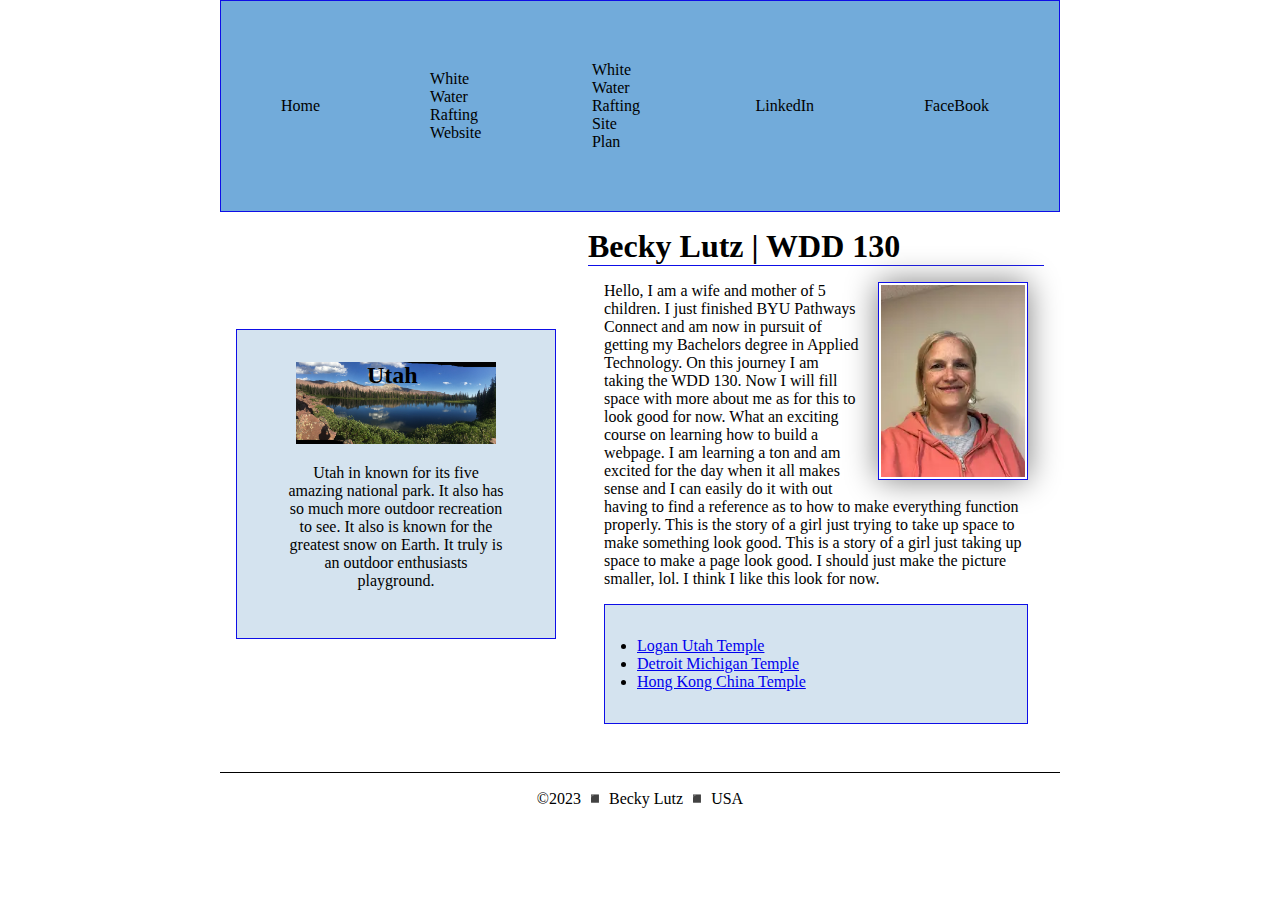
<file: index.html>
<!DOCTYPE html>
<html lang="en-US">
  <head>
    <meta charset="utf-8">
    <meta name="viewport" content="width=device-width, initial-scale=1.0">
    <title>Becky Lutz | WDD 130</title>
    <meta name="description" content="Becky Lutz, WWD 130: Web Fundamentals, this page is the Home page to all my assignments from this course.">
    <meta name="author" content="Becky Lutz">
    <link rel="stylesheet" href="styles/styles.css">
  </head>
  <body>
    <header>
        <nav>
            <a href="#">Home</a>
            <a href="wwr/index.html">White Water Rafting Website</a>
            <a href="wwr/site-plan-rafting.html">White Water Rafting Site Plan</a>
            <a href="https://www.linkedin.com/in/becky-lutz">LinkedIn</a>
            <a href="https://www.facebook.com/becky.lutz.54">FaceBook</a>
        </nav>
    </header>
    <div class="grid">
      <main>
          <h1>Becky Lutz | WDD 130</h1>
          <img src="images/profile.webp" alt="Hello, my name is Becky Lutz" width="200">
          <p>Hello, I am a wife and mother of 5 children.  I just finished BYU Pathways Connect and am now in pursuit of getting my Bachelors degree in Applied Technology.  On this journey I am taking the WDD 130. Now I will fill space with more about me as for this to look good for now.  What an exciting course on learning how to build a webpage.  I am learning a ton and am excited for the day when it all makes sense and I can easily do it with out having to find a reference as to how to make everything function properly.  This is the story of a girl just trying to take up space to make something look good.  This is a story of a girl just taking up space to make a page look good.  I should just make the picture smaller, lol. I think I like this look for now.</p>
          <ul class="box">
            <li><a href="https://www.churchofjesuschrist.org/temples/details/logan-utah-temple?lang=eng" target="_blank">Logan Utah Temple</a></li>
            <li><a href="https://www.churchofjesuschrist.org/temples/details/detroit-michigan-temple?lang=eng" target="_blank">Detroit Michigan Temple</a></li>
            <li><a href="https://www.churchofjesuschrist.org/temples/details/hong-kong-china-temple?lang=eng" target="_blank">Hong Kong China Temple</a></li>
          </ul>
      </main>
      <aside class="box">
        <h2>Utah</h2>
        <img src="images/utah.jpg" alt="Beautiful still lake with green bushes and trees with Utah mountains in the background.">
        <p>Utah in known for its five amazing national park. It also has so much more outdoor recreation to see.  It also is known for the greatest snow on Earth.  It truly is an outdoor enthusiasts playground.</p>
      </aside>
    </div>
    <footer>
        <p>&copy;2023 ◾ Becky Lutz ◾ USA</p>
    </footer>
  </body>
  <!-- last modified May 2, 2023 -->
</html>
</file>
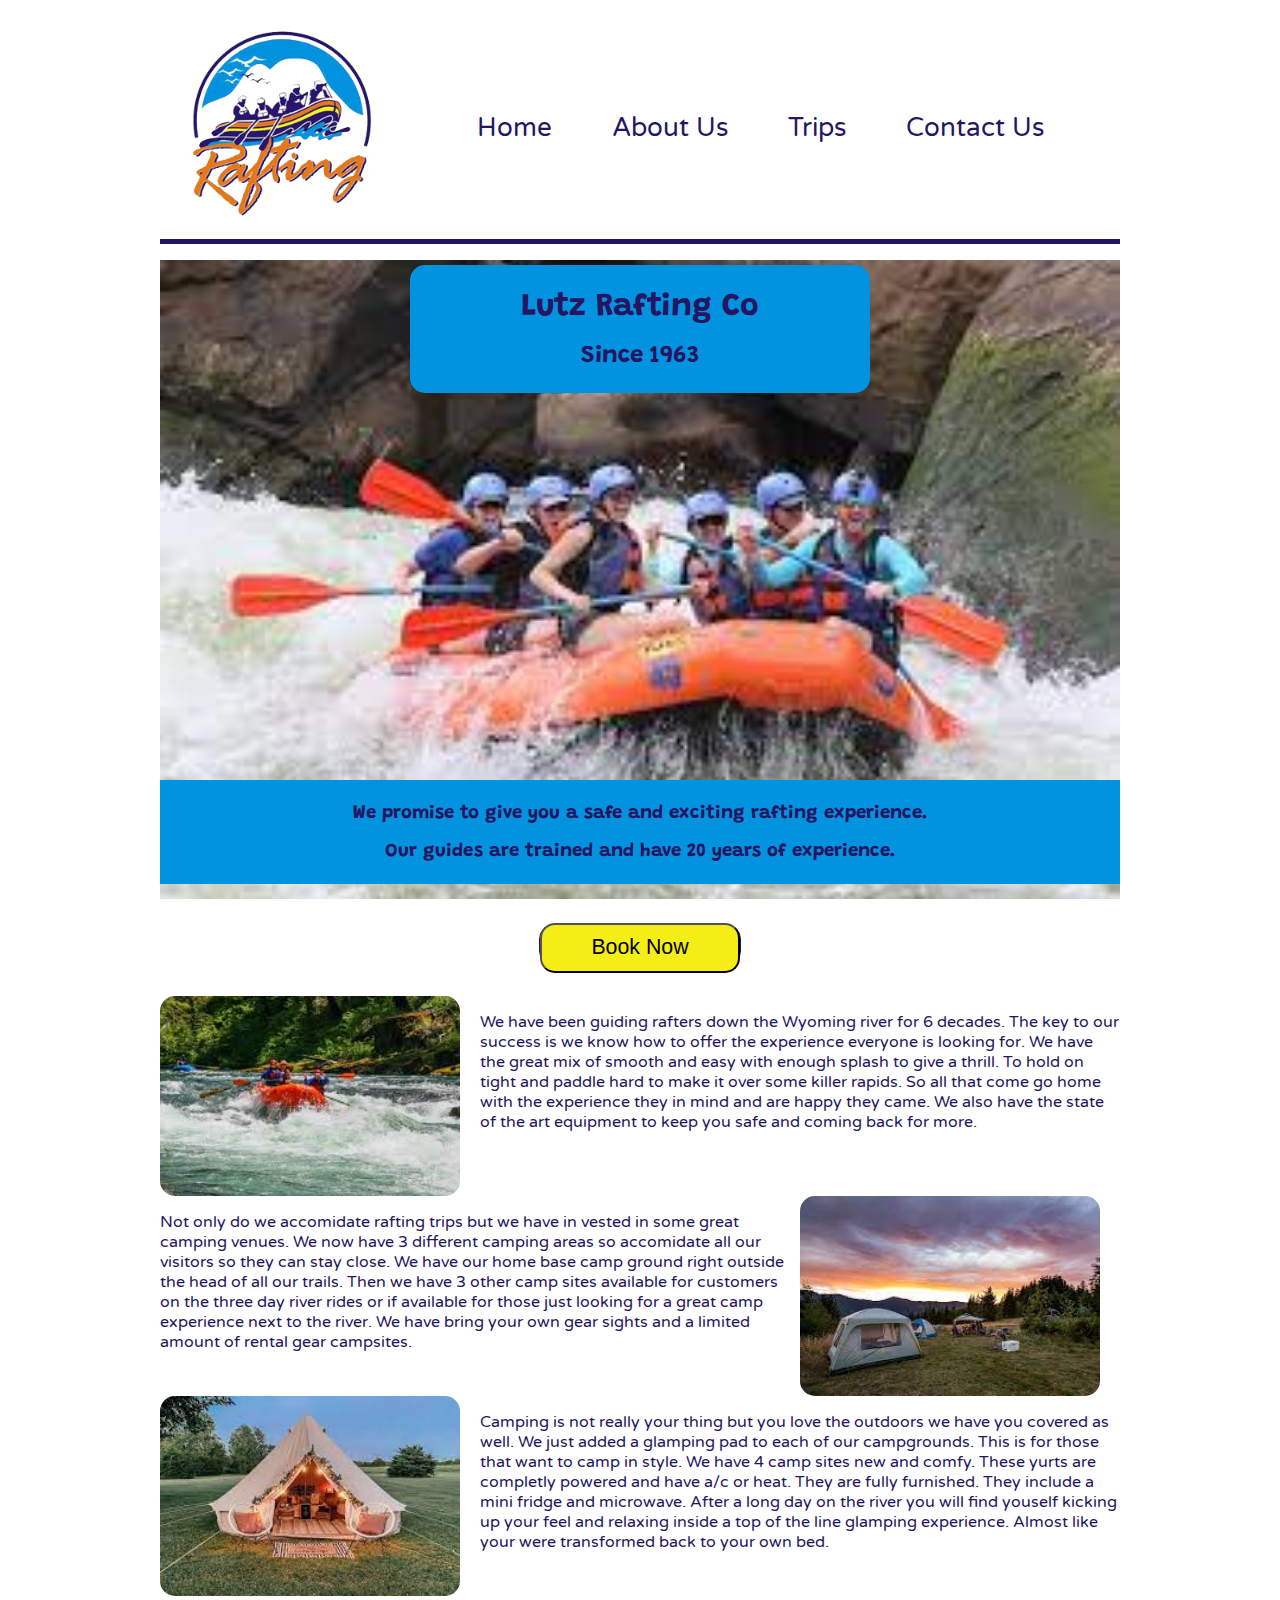
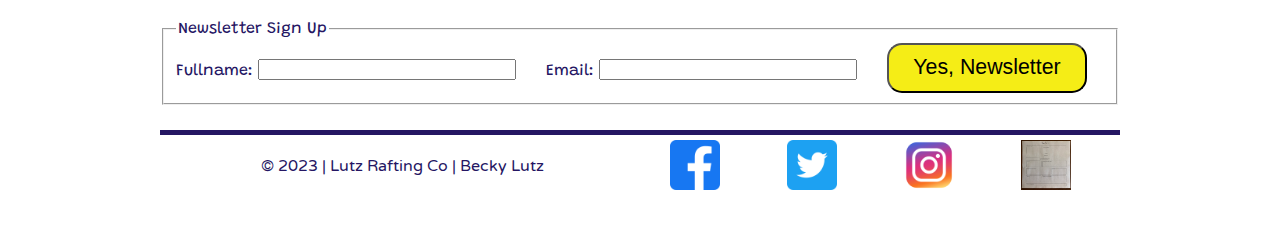
<file: wwr/index.html>
<!DOCTYPE html>
<html lang="en">
    <head>
        <meta charset="UTF-8">
        <meta http-equiv="X-UA-Compatible" content="IE=edge">
        <meta name="viewport" content="width=device-width, initial-scale=1.0">
        <meta name="author" content="Becky Lutz">
        <meta name="description" content="Becky Lutz, WWD 130: Web Fundamentals, this page is the Home/Index page for the River Rafting Assignment.">
        <title>Home</title>
        <link rel="stylesheet" href="styles/rafting.css">
    </head>
    <body>
        <header>
            <img src="images/raftinglogo.png" alt="Logo of the Lutz Rafting Co, picture of a white water raft going through 
            some rapids with several rafters." width="150">
            <nav>
                <a href="index.html">Home</a>
                <a href="about.html">About Us</a>
                <a href="trips.html">Trips</a>
                <a href="contact.html">Contact Us</a>
            </nav>
        </header>
        <main>
            <div class="main">
                <img src="images/index-download.jpeg" alt="Picture of a few orange white water rafts coming down the river with several people inside each.">
                <div class="overlay1">
                    <h1>Lutz Rafting Co</h1>
                    <h2>Since 1963</h2>
                </div>
                <div class="overlay2">
                    <h3>We promise to give you a safe and exciting rafting experience.</h3>
                    <h3>Our guides are trained and have 20 years of experience.</h3>
                </div>
            </div>
            <div class="button-container">
                <div class="button">
                    <input id="contact" type="button" value="Book Now" onclick="window.location.href='trips.html';">
                </div>
            </div>
            <div class="grid">
                <img id="rafting-img" src="images/index-images.jpeg" alt="Picture of people white water rafting down a river.">
                <p id="rafting">We have been guiding rafters down the Wyoming river for 6 decades.  The key to our success is we know how to offer the experience everyone is looking for.  We have the great mix
                    of smooth and easy with enough splash to give a thrill.  To hold on tight and paddle hard to make it over some killer rapids.  So all that come go home with the experience they
                    in mind and are happy they came.  We also have the state of the art equipment to keep you safe and coming back for more.
                </p>
                <img id="camping-img" src="images/index-camp-download.jpeg" alt="Picuture of a camp site with tents in an meadow, with the backdrop of mountains a glow from the setting sun.">
                <p id="camping">Not only do we accomidate rafting trips but we have in vested in some great camping venues.  We now have 3 different camping areas so accomidate all our visitors so they can stay close.
                    We have our home base camp ground right outside the head of all our trails.  Then we have 3 other camp sites available for customers on the three day river rides or if available for those
                    just looking for a great camp experience next to the river.  We have bring your own gear sights and a limited amount of rental gear campsites.
                </p>
                <img id="glamp-img" src="images/index-glap-download.jpeg" alt="Picuture of a glamorious camp site with a canvas tent, lights, and all the furnishings inside to glap for the day/week.  This is all set in lush green meadow.">
                <p id="glamp">Camping is not really your thing but you love the outdoors we have you covered as well.  We just added a glamping pad to each of our campgrounds.  This is for those that want to camp in style.  We have 4
                    camp sites new and comfy.  These yurts are completly powered and have a/c or heat.  They are fully furnished.  They include a mini fridge and microwave.  After a long day on the river you will find youself 
                    kicking up your feel and relaxing inside a top of the line glamping experience.  Almost like your were transformed back to your own bed.
                </p>
            </div>
            <div class="sticky-container">
                <form>
                    <fieldset class="newsletter">
                        <legend>Newsletter Sign Up</legend>
                        <label for="fullname">Fullname:</label>
                        <input type="text" id="fullname" name="fullname">
                        <label for="email">Email:</label>
                        <input type="text" id="email" name="useremail">
                        <button type="submit">Yes, Newsletter</button>
                    </fieldset>
                </form>
            </div> 
        </main>
        <footer>
            <p>&copy; 2023 | Lutz Rafting Co | Becky Lutz</p>
            <div class="sociallinks">
                <a href="https://facebook.com" target="blank">
                    <img src="images/Colored_Facebook3_svg-128.webp" alt="Facebook">
                </a>
                <a href="http://twitter.com" target="blank">
                    <img src="images/1_Twitter3_colored_svg-128.webp" alt="Twitter">
                </a>
                <a href="https://instagram.com" target="blank">
                    <img src="images/instagram_icon-instagram_buttoninstegram-128.webp" alt="Instagram">
                </a>
            <a href="images/index-wireframe.jpeg"><img src="images/index-wireframe.jpeg" alt="wireframe"></a>
            </div>
        </footer>
    </body>
</html>
</file>
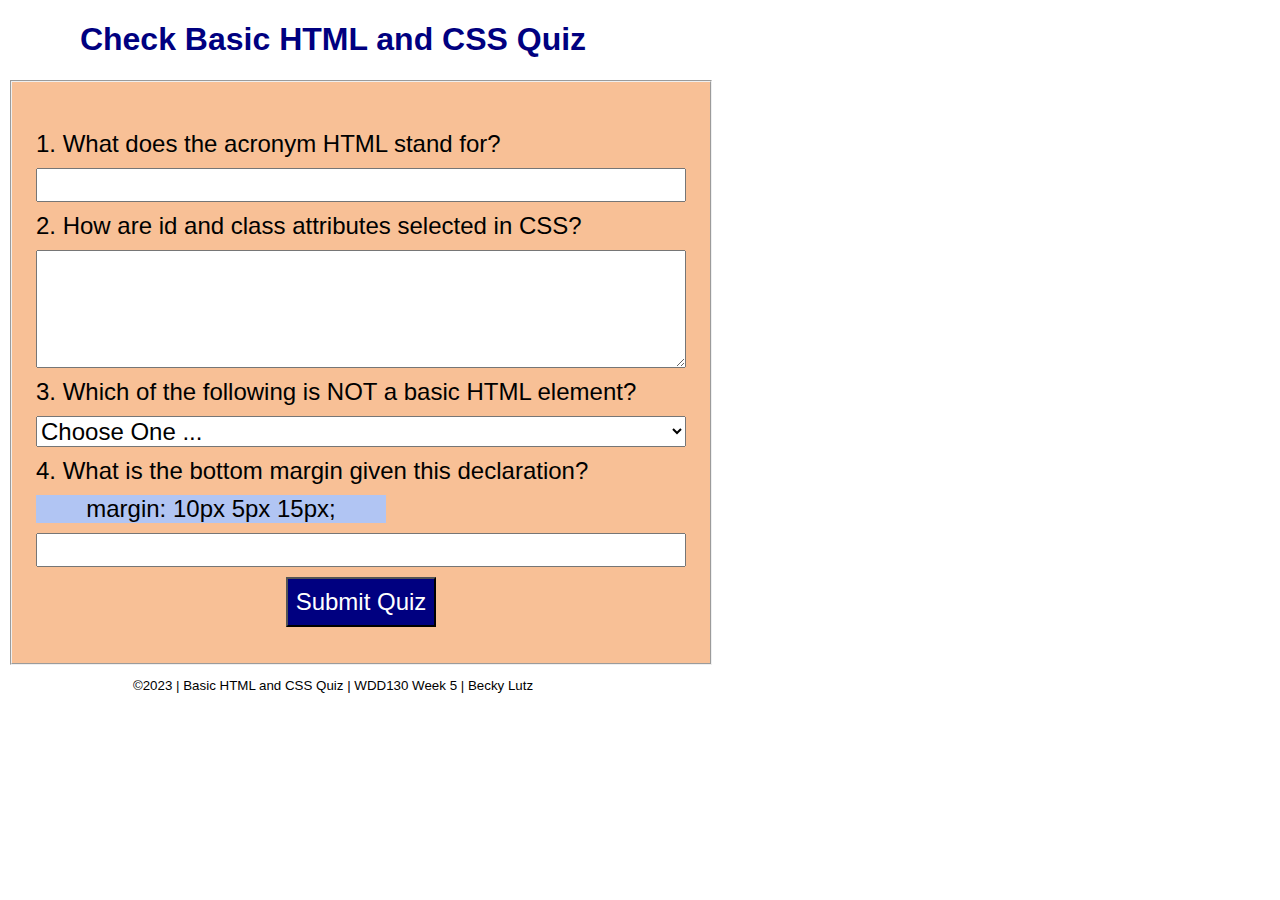
<file: quiz.html>
<!DOCTYPE html>
<html lang="en">
    <head>
        <meta charset="UTF-8">
        <meta http-equiv="X-UA-Compatible" content="IE=edge">
        <meta name="viewport" content="width=device-width, initial-scale=1.0">
        <title>HTML and CSS Quiz</title>
        <meta name="description" content="HTML and CSS Quiz, Becky Lutz WWD130 - Week 5">
        <meta name="author" content="Becky Lutz">
        <link rel="stylesheet" href="styles/quiz.css">
    </head>
    <body>
        <header>
            <h1>Check Basic HTML and CSS Quiz</h1>
        </header>
        <main>
            <form>
                <fieldset>
                    <label for="q1">1. What does the acronym HTML stand for?</label>
                    <input type="text" id="q1" name="q1">
                    <label for="q2">2. How are id and class attributes selected in CSS?</label>
                    <textarea rows="4" id="q2" name="q2"></textarea>
                    <label for="q3">3. Which of the following is NOT a basic HTML element?</label>
                        <select id="q3" name="q3">
                            <option value="" selected disabled>Choose One ...</option>
                            <option value="body">body</option>
                            <option value="reference">reference</option>
                            <option value="head">head</option>
                            <option value="doctype">!DOCTYPE html</option>
                        </select>
                    <label for="q4">4. What is the bottom margin given this declaration?</label>
                    <label for="q4" class="example">margin: 10px 5px 15px; </label>
                    <input type="number" id="q4" name="q4">
                    <button type="submit">Submit Quiz</button>
                </fieldset>
            </form>
        </main>
        <footer>
            <p>&copy;2023 | Basic HTML and CSS Quiz | WDD130 Week 5 | Becky Lutz</p>
        </footer>
    </body>
</html>
</file>
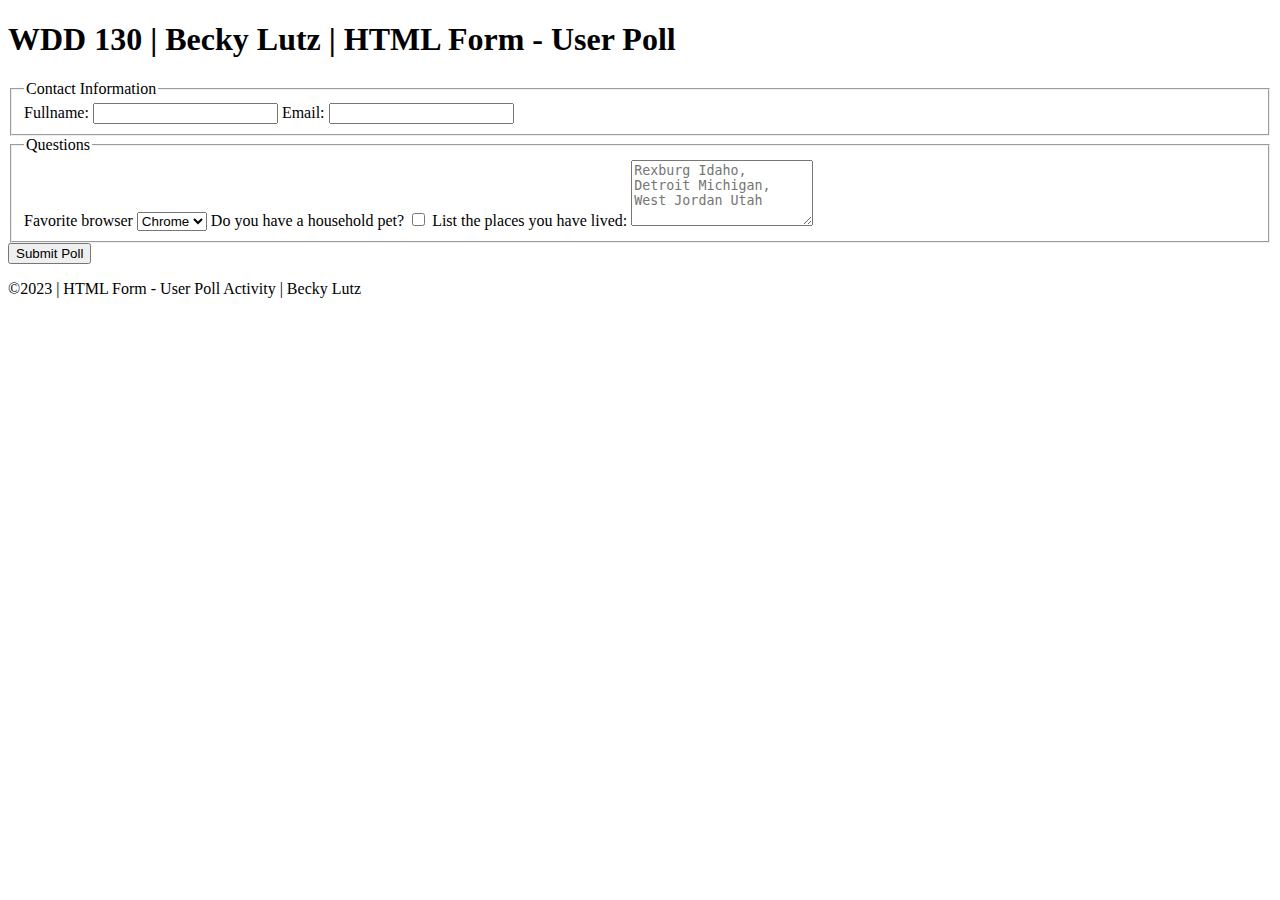
<file: week05/poll-form.html>
<!DOCTYPE html>
<html lang="en">
    <head>
        <meta charset="UTF-8">
        <meta http-equiv="X-UA-Compatible" content="IE=edge">
        <meta name="viewport" content="width=device-width, initial-scale=1.0">
        <title>HTML Form - User Poll</title>
    </head>
    <body>
        <header>
            <h1>WDD 130 | Becky Lutz | HTML Form - User Poll</h1>
        </header>
        <main>
            <form>
                <fieldset>
                    <legend>Contact Information</legend>
                    <label for="fullname">Fullname:</label>
                    <input type="text" id="fullname" name="fullname">
                    <label for="email">Email:</label>
                    <input type="text" id="email" name="useremail">
                </fieldset>
                <fieldset>
                    <legend>Questions</legend>
                    <label for="browser">Favorite browser</label>
                    <select id="browser" name="browser">
                        <option value="chrome">Chrome</option>
                        <option value="firefox">Firefox</option>
                        <option value="edge">Edge</option>
                        <option value="safari">Safari</option>
                    </select>
                    <label for="pet">Do you have a household pet?</label>
                    <input type="checkbox" id="pet" name="pet">
                    <label for="feedback">List the places you have lived:</label>
                    <textarea id="feedback" name="feedback" rows="4" placeholder="Rexburg Idaho, Detroit Michigan, West Jordan Utah"></textarea>
                </fieldset>
                <button type="submit">Submit Poll</button>
            </form>
        </main>
        <footer>
            <p>&copy;2023 | HTML Form - User Poll Activity | Becky Lutz</p>
        </footer>
    </body>
</html>
</file>
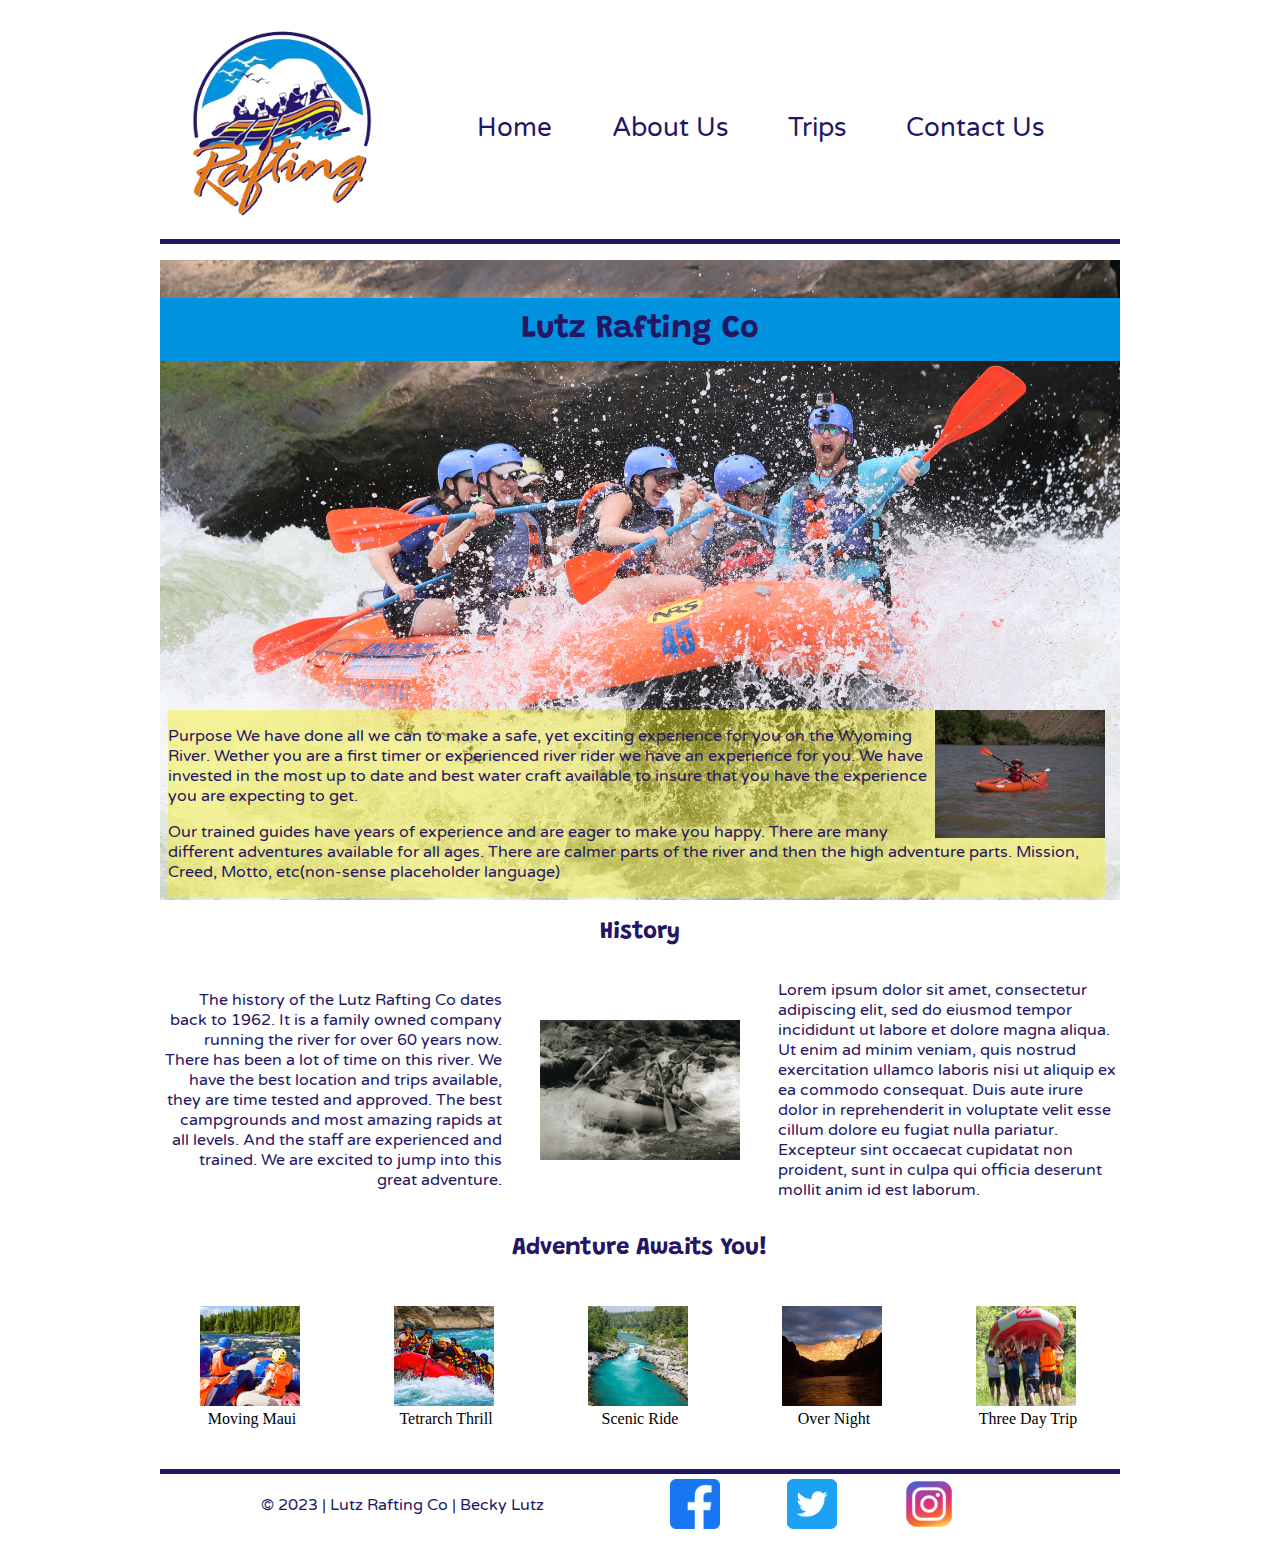
<file: wwr/about.html>
<!DOCTYPE html>
<html lang="en">
<head>
    <meta charset="UTF-8">
    <meta http-equiv="X-UA-Compatible" content="IE=edge">
    <meta name="viewport" content="width=device-width, initial-scale=1.0">
    <meta name="author" content="Becky Lutz">
    <meta name="description" content="Becky Lutz, WWD 130: Web Fundamentals, this page is the About Us page for the River Rafting Assignment.">
    <title>About Us</title>
    <link rel="stylesheet" href="styles/rafting.css">
</head>
<body>
    <header>
        <img src="images/raftinglogo.png" alt="Logo of the Lutz Rafting Co, picture of a white water raft going through 
        some rapids with several rafters." width="150">
        <nav>
            <a href="index.html">Home</a>
            <a href="about.html">About Us</a>
            <a href="trips.html">Trips</a>
            <a href="contact.html">Contact Us</a>
        </nav>
    </header>
    <main>
           <div class="hero">
                <img class="hero" src="images/jackalope-west-nBNROOkE0W8-unsplash.jpg" alt="Picture of a group of river rafters having a 
                good time rafting some white water rapids.">
                <h1>Lutz Rafting Co</h1>
                <article>
                    <img src="images/deso-kayak.jpg" alt="Picture of a happy young person kayaking in a calm river.">
                    <p>Purpose We have done all we can to make a safe, yet exciting experience for you on the Wyoming River.  
                        Wether you are a first timer or experienced river rider we have an experience for you.  We have invested 
                        in the most up to date and best water craft available to insure that you have the experience you are expecting
                        to get.</p> 
                    <p>Our trained guides have years of experience and are eager to make you happy.  There are many different
                        adventures available for all ages.  There are calmer parts of the river and then the high adventure parts.
                        Mission, Creed, Motto, etc(non-sense placeholder language)</p>
                </article>
           </div>
           <section class="history">
                <h2>History</h2>
                <p id="p-one">The history of the Lutz Rafting Co dates back to 1962.  It is a family owned company running the river for over 60 years now.  There has
                    been a lot of time  on this river. We have the best location and trips available, they are time tested and approved.  
                    The best campgrounds and most amazing rapids at all levels.  And the staff are experienced and trained.  We are excited to jump into this great adventure.
                </p>
                <img class="one" src="images/george-high-school-trip-mid-1960.jpg" alt="Picture from the mid 1960's of river rafters with old collar
                 life jackets and wooden paddles.">  
                <p id="p-two">Lorem ipsum dolor sit amet, consectetur adipiscing elit, sed do eiusmod tempor incididunt ut labore et dolore magna aliqua. Ut enim ad minim 
                    veniam, quis nostrud exercitation ullamco laboris nisi ut aliquip ex ea commodo consequat. Duis aute irure dolor in reprehenderit in voluptate velit 
                    esse cillum dolore eu fugiat nulla pariatur. Excepteur sint occaecat cupidatat non proident, sunt in culpa qui officia deserunt mollit anim id est laborum.
                </p>
            </section>
            <section class="adventure">
                <h2>Adventure Awaits You!</h2>
                <figure>
                    <img class="picture1" src="images/1rafting52_600.jpg" alt="Picture taken from someone in a raft, of the people at the front of the
                    raft, going down a river.">
                    <figcaption>Moving Maui</figcaption>
                </figure>
                <figure>
                    <img class="picture2" src="images/4rafting18_600.jpg" alt="Picture of a group of people white water rafting down a river.">
                    <figcaption>Tetrarch Thrill</figcaption>
                </figure>
                <figure>
                    <img class="picture3" src="images/5rafting58_600.jpg" alt="Picture of a raft coming down a river with a beautiful mountainous scene.">
                    <figcaption>Scenic Ride</figcaption>
                </figure>
                <figure>
                    <img class="picture4" src="images/3river-evening.jpg" alt="Picture of a group of people carring a raft down a trail to the campsite.">
                    <figcaption>Over Night</figcaption>
                </figure>
                <figure>
                    <img class="picture5" src="images/2rafting31_600.jpg" alt="Picture of a sunset glow on a mountain surrounding the river.">
                    <figcaption>Three Day Trip</figcaption>
                </figure>
           </section> 
    </main>
    <footer>
        <p>&copy; 2023 | Lutz Rafting Co | Becky Lutz</p>
        <div class="sociallinks">
            <a href="https://facebook.com" target="blank">
                <img src="images/Colored_Facebook3_svg-128.webp" alt="Facebook">
            </a>
            <a href="http://twitter.com" target="blank">
                <img src="images/1_Twitter3_colored_svg-128.webp" alt="Twitter">
            </a>
            <a href="https://instagram.com" target="blank">
                <img src="images/instagram_icon-instagram_buttoninstegram-128.webp" alt="Instagram">
            </a>
        </div>
    </footer>
</body>
</html>
</file>
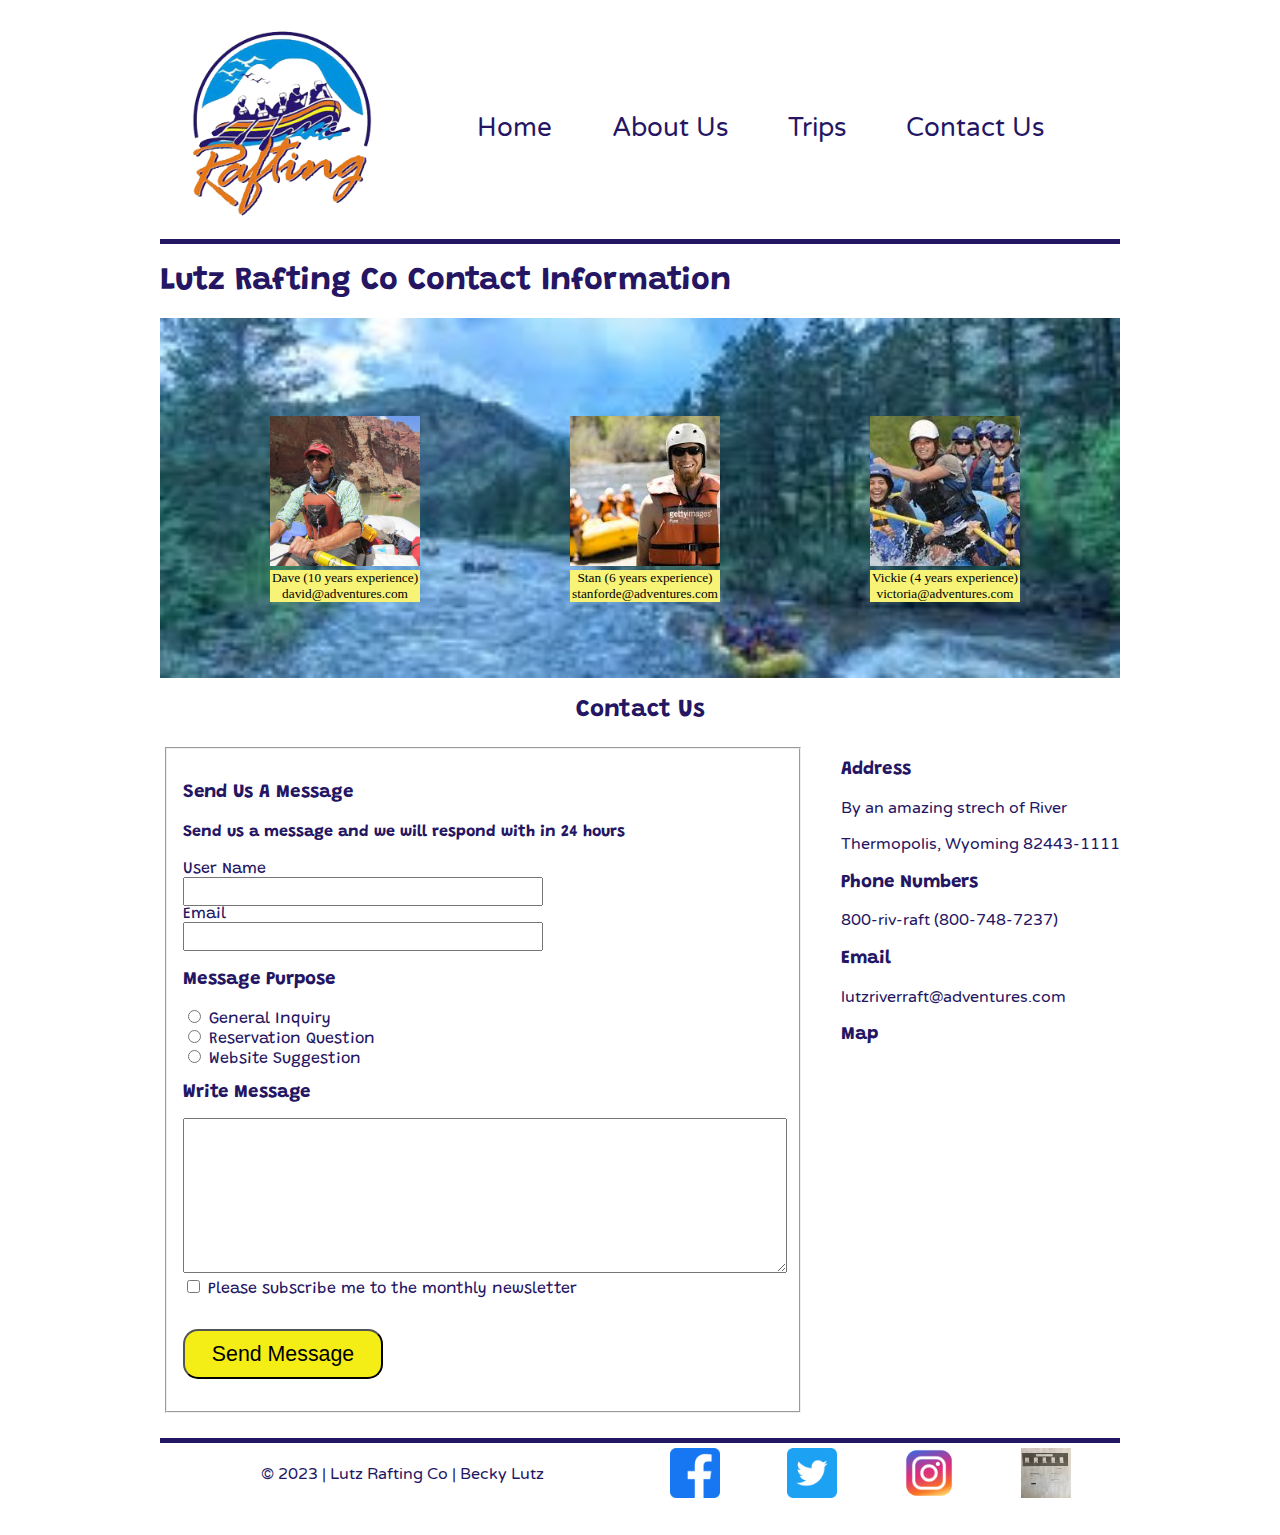
<file: wwr/contact.html>
<!DOCTYPE html>
<html lang="en">
<head>
    <meta charset="UTF-8">
    <meta http-equiv="X-UA-Compatible" content="IE=edge">
    <meta name="viewport" content="width=device-width, initial-scale=1.0">
    <meta name="author" content="Becky Lutz">
    <meta name="description" content="Contact page for Lutz River Rafting, Becky Lutz, WWD 130">
    <title>Contact Lutz Rafting</title>
    <link rel="stylesheet" href="styles/rafting.css">
</head>
<body>
    <header>
        <img src="images/raftinglogo.png" alt="Logo of the Lutz Rafting Co, picture of a white water raft going through 
        some rapids with several rafters." width="150">
        <nav>
            <a href="index.html">Home</a>
            <a href="about.html">About Us</a>
            <a href="trips.html">Trips</a>
            <a href="contact.html">Contact Us</a>

        </nav>
    </header>
    <main>
        <h1>Lutz Rafting Co Contact Information</h1>
        <div class="hero">
            <img class="hero" src="images/F-images.jpeg" alt="Picture of a river and pinetrees lining the river with
                    a mountain in the background.">
        </div>
        <div class="employee-profile">
            <figure>
                <img src="images/A-EN-AB649_SCNDst_M_20180412161926.jpg" alt="Picture of the happy river guide Dave.">
                <figcaption>Dave (10 years experience) david@adventures.com</figcaption>
            </figure>
            <figure>
                <img src="images/B-images.jpeg" alt="Picture of the awesome river guide Stanford.">
                <figcaption>Stan (6 years experience) stanforde@adventures.com</figcaption>
            </figure>
            <figure>
                <img src="images/D-images.jpeg" alt="Picture of the amazing river guide Victoria.">
                <figcaption>Vickie (4 years experience) victoria@adventures.com</figcaption>
            </figure>
        </div>
        <div class="info">
            <h2 class="information">Contact Us</h2>
            <aside class="box">
                <h3>Address</h3>
                <p>By an amazing strech of River</p>
                <p>Thermopolis, Wyoming 82443-1111</p>
                <h3>Phone Numbers</h3>
                <p>800-riv-raft (800-748-7237)</p>
                <h3>Email</h3>
                <p>lutzriverraft@adventures.com</p>
                <h3>Map</h3>
                <iframe src="https://www.google.com/maps/embed?pb=!1m18!1m12!1m3!1d23096.916908170722!2d-108.23446059033515!3d43.64578370522136!2m3!1f0!2f0!3f0!3m2!1i1024!2i768!4f13.1!3m3!1m2!1s0x534ca8ccd5256ad5%3A0x6163bb69160e03ae!2sThermopolis%2C%20WY%2082443!5e0!3m2!1sen!2sus!4v1684440654353!5m2!1sen!2sus" width="600" height="450" style="border:0;" allowfullscreen="" loading="lazy" referrerpolicy="no-referrer-when-downgrade"></iframe>
            </aside>
        </div>
        <div>
            <form>
                <fieldset class="form">
                    <h3 class="customer">Send Us A Message</h3>
                    <h4>Send us a message and we will respond with in 24 hours</h4>
                    <label for="user-name">User Name</label><br>
                    <input type="text" id="user-name" name="name"><br>
                    <label for="user-email">Email</label><br>
                    <input type="text" id="user-email" name="email">
                    <h3>Message Purpose</h3>
                    <input type="radio" id="purpose" name="radio" value="general">
                    <label for="purpose">General Inquiry</label><br>
                    <input type="radio" id="reservation" name="message-purpose" value="reservation">
                    <label for="reservation">Reservation Question</label><br>
                    <input type="radio" id="website" name="message-purpose" value="website">
                    <label for="website">Website Suggestion</label><br><br>
                    <label id="l-message" for="message">Write Message</label><br><br>
                    <textarea rows="7" id="message" name="message"></textarea>
                    <input type="checkbox" id="subscribe" name="subscribe" value="subscribe">
                    <label for="subscribe">Please subscribe me to the monthly newsletter</label><br><br><br>
                    <button type="submit">Send Message</button>
                </fieldset>
            </form>
        </div>
    </main>
    <footer>
        <p>&copy; 2023 | Lutz Rafting Co | Becky Lutz</p>
        <div class="sociallinks">
            <a href="https://facebook.com" target="blank">
                <img src="images/Colored_Facebook3_svg-128.webp" alt="Facebook">
            </a>
            <a href="http://twitter.com" target="blank">
                <img src="images/1_Twitter3_colored_svg-128.webp" alt="Twitter">
            </a>
            <a href="https://instagram.com" target="blank">
                <img src="images/instagram_icon-instagram_buttoninstegram-128.webp" alt="Instagram">
            </a>
            <a href="images/contact-us-wireframe.jpg"><img src="images/contact-us-wireframe.jpg" alt="wireframe"></a>
        </div>
    </footer>
</body>
</html>
</file>
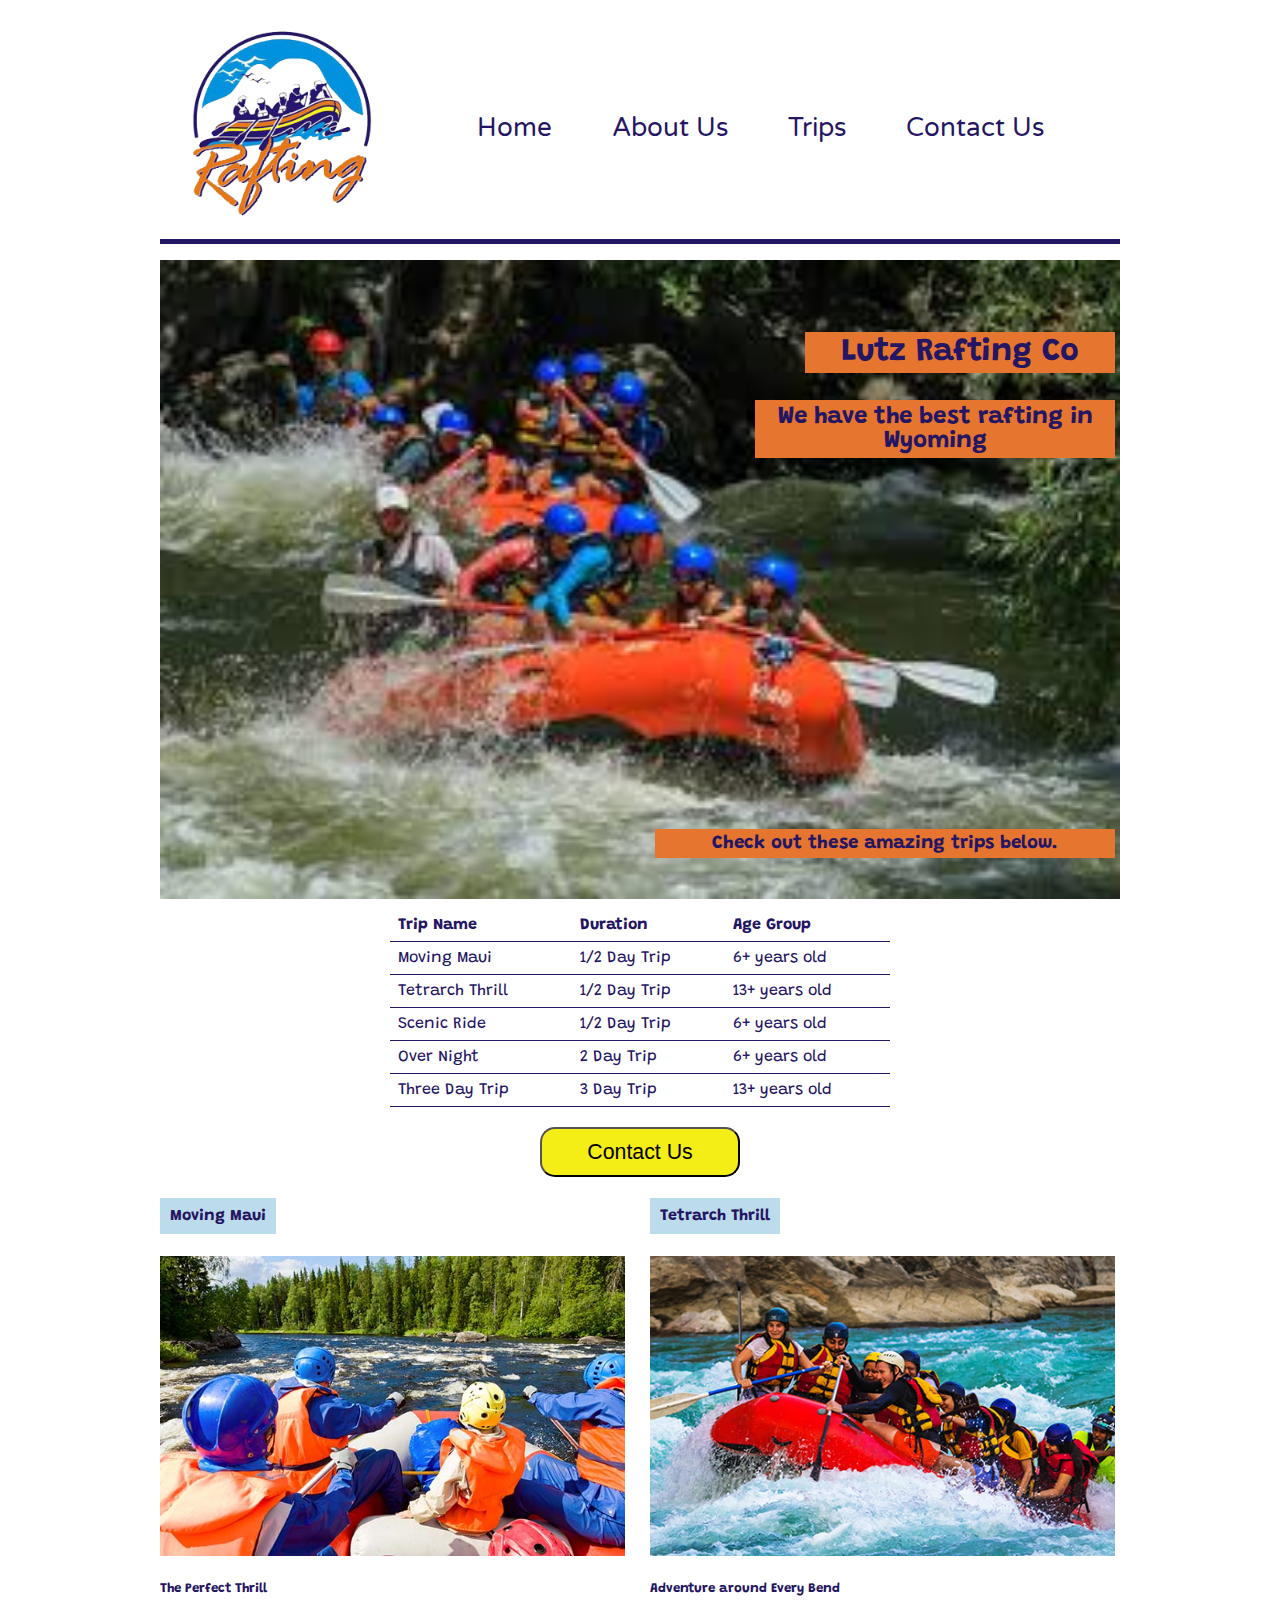
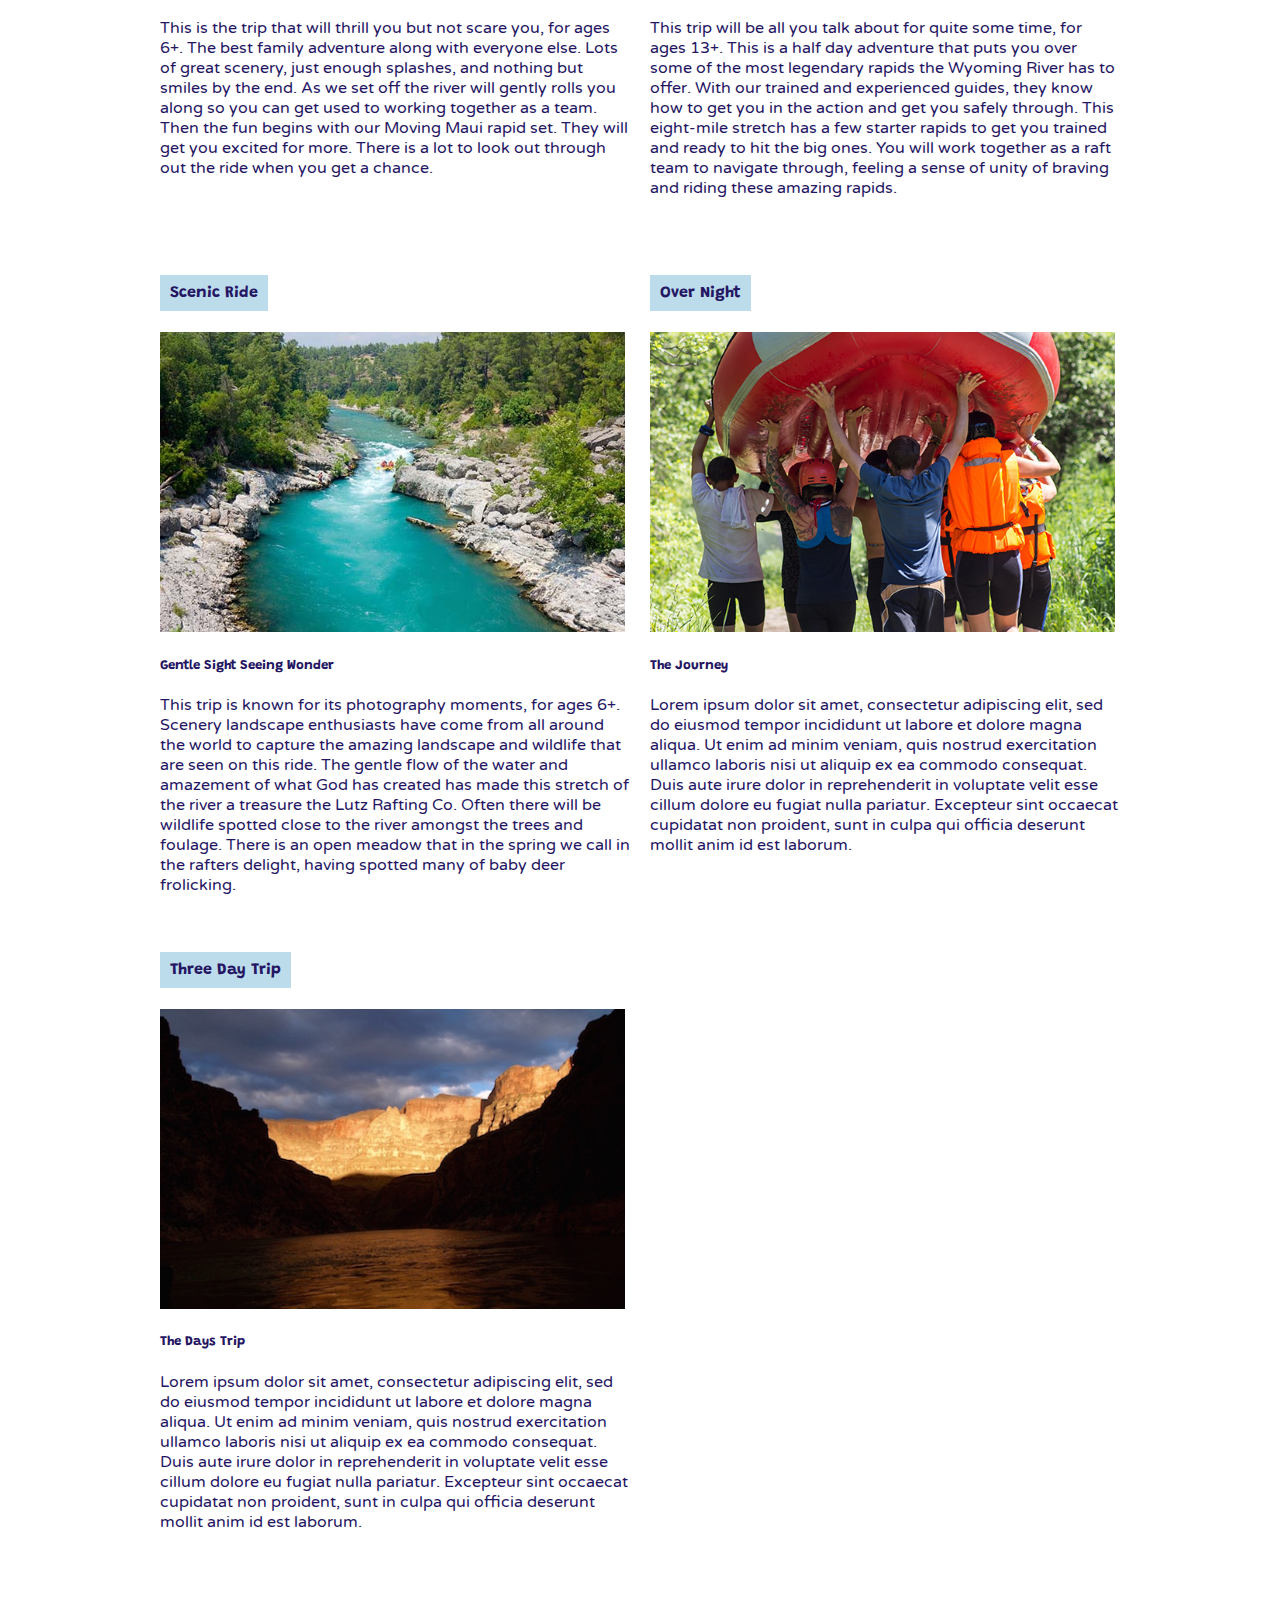
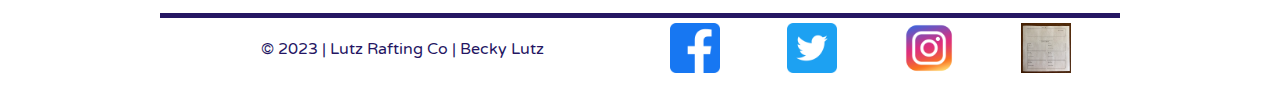
<file: wwr/trips.html>
<!DOCTYPE html>
<html lang="en">
    <head>
        <meta charset="UTF-8">
        <meta http-equiv="X-UA-Compatible" content="IE=edge">
        <meta name="viewport" content="width=device-width, initial-scale=1.0">
        <meta name="author" content="Becky Lutz">
        <meta name="description" content="Becky Lutz, WWD 130: Web Fundamentals, this page is the Trips page for the River Rafting Assignment.">
        <title>Trips</title>
        <link rel="stylesheet" href="styles/rafting.css">
    </head>
    <body>
        <header>
            <img src="images/raftinglogo.png" alt="Logo of the Lutz Rafting Co, picture of a white water raft going through 
            some rapids with several rafters." width="150">
            <nav>
                <a href="index.html">Home</a>
                <a href="about.html">About Us</a>
                <a href="trips.html">Trips</a>
                <a href="contact.html">Contact Us</a>
            </nav>
        </header>
            <div class="trip-main">
                <img src="images/trips-images1.jpeg" alt="Picture of a few orange white water rafts coming down the river with several people inside each.">
                <h1>Lutz Rafting Co</h1>
                <h2>We have the best rafting in Wyoming</h2>
                <h3>Check out these amazing trips below.</h3>
            </div>
            <div class="top">    
                <table>
                    <tr>
                        <th>Trip Name</th>
                        <th>Duration</th>
                        <th>Age Group</th>
                    </tr>
                    <tr>
                        <td>Moving Maui</td>
                        <td>1/2 Day Trip</td>
                        <td>6+ years old</td>
                    </tr>
                    <tr>
                        <td>Tetrarch Thrill</td>
                        <td>1/2 Day Trip</td>
                        <td>13+ years old</td>
                    </tr>
                    <tr>
                        <td>Scenic Ride</td>
                        <td>1/2 Day Trip</td>
                        <td>6+ years old</td>
                    </tr>
                    <tr>
                        <td>Over Night</td>
                        <td>2 Day Trip</td>
                        <td>6+ years old</td>
                    </tr>
                    <tr>
                        <td>Three Day Trip</td>
                        <td>3 Day Trip</td>
                        <td>13+ years old</td>
                    </tr>
                </table>
                <input id="contact" type="button" value="Contact Us" onclick="window.location.href='contact.html';">
            </div>
            <div class="grid-trips"> 
                <div class="grid-items-trips" > 
                    <h4> Moving Maui</h4>
                    <img id="picture1" src="images/1rafting52_600.jpg" alt="Picture taken from someone in a raft, of the people at the front of the
                    raft, going down a river.">
                    <h5>The Perfect Thrill</h5>
                    <p>This is the trip that will thrill you but not scare you, for ages 6+.  The best family adventure along with everyone else.  Lots of great scenery,
                        just enough splashes, and nothing but smiles by the end.  As we set off the river will gently rolls you along so you can get used to working together 
                        as a team.  Then the fun begins with our Moving Maui rapid set.  They will get you excited for more.  There is a lot to look out through out the
                        ride when you get a chance.  
                    </p>
                </div>
                <div class="grid-items-trips" >
                    <h4> Tetrarch Thrill</h4>
                    <img id="picture2" src="images/4rafting18_600.jpg" alt="Picture of a group of people white water rafting down a river.">
                    <h5>Adventure around Every Bend</h5>
                    <p>This trip will be all you talk about for quite some time, for ages 13+.  This is a half day adventure that puts you over some of the most legendary
                        rapids the Wyoming River has to offer.  With our trained and experienced guides, they know how to get you in the action and get you safely through.
                        This eight-mile stretch has a few starter rapids to get you trained and ready to hit the big ones.  You will work together as a raft team to navigate
                        through, feeling a sense of unity of braving and riding these amazing rapids.  
                    </p>
                </div>
                <div class="grid-items-trips" > 
                    <h4> Scenic Ride</h4>
                    <img id="picture3" src="images/5rafting58_600.jpg" alt="Picture of a raft coming down a river with a beautiful mountainous scene.">
                    <h5>Gentle Sight Seeing Wonder</h5>
                    <p>This trip is known for its photography moments, for ages 6+.  Scenery landscape enthusiasts have come from all around the world to capture the amazing landscape and 
                        wildlife that are seen on this ride.  The gentle flow of the water and amazement of what God has created has made this stretch of the river a treasure
                        the Lutz Rafting Co.  Often there will be wildlife spotted close to the river amongst the trees and foulage.  There is an open meadow that in the spring 
                        we call in the rafters delight, having spotted many of baby deer frolicking.
                    </p>
                </div>
                <div class="grid-items-trips" > 
                    <h4> Over Night</h4>
                    <img id="picture4" src="images/2rafting31_600.jpg" alt="Picture of a group of people carrying a raft down a trail to the campsite.">
                    <h5>The Journey</h5>
                    <p>Lorem ipsum dolor sit amet, consectetur adipiscing elit, sed do eiusmod tempor incididunt ut labore et dolore magna aliqua. Ut enim ad minim 
                        veniam, quis nostrud exercitation ullamco laboris nisi ut aliquip ex ea commodo consequat. Duis aute irure dolor in reprehenderit in voluptate velit 
                        esse cillum dolore eu fugiat nulla pariatur. Excepteur sint occaecat cupidatat non proident, sunt in culpa qui officia deserunt mollit anim id est laborum.
                    </p>
                </div>
                <div class="grid-items-trips" > 
                    <h4> Three Day Trip</h4>
                    <img id="picture5" src="images/3river-evening.jpg" alt="Picture of a sunset glow on a mountain surrounding the river.">
                    <h5>The Days Trip</h5>
                    <p>Lorem ipsum dolor sit amet, consectetur adipiscing elit, sed do eiusmod tempor incididunt ut labore et dolore magna aliqua. Ut enim ad minim 
                        veniam, quis nostrud exercitation ullamco laboris nisi ut aliquip ex ea commodo consequat. Duis aute irure dolor in reprehenderit in voluptate velit 
                        esse cillum dolore eu fugiat nulla pariatur. Excepteur sint occaecat cupidatat non proident, sunt in culpa qui officia deserunt mollit anim id est laborum.
                    </p>
                </div>
            </div>
        <footer>
            <p>&copy; 2023 | Lutz Rafting Co | Becky Lutz</p>
            <div class="sociallinks">
                <a href="https://facebook.com" target="blank">
                    <img src="images/Colored_Facebook3_svg-128.webp" alt="Facebook">
                </a>
                <a href="http://twitter.com" target="blank">
                    <img src="images/1_Twitter3_colored_svg-128.webp" alt="Twitter">
                </a>
                <a href="https://instagram.com" target="blank">
                    <img src="images/instagram_icon-instagram_buttoninstegram-128.webp" alt="Instagram">
            </a>
            <a href="images/trips-wireframe.jpeg"><img src="images/trips-wireframe.jpeg" alt="wireframe"></a>
            </div>
        </footer>
    </body>
</html>
</file>
<file: styles/styles.css>
* {
    margin: 0;
    padding: 0;
    box-sizing: border-box;
}

header, .grid, footer {
    max-width: 840px;
    margin: 0 auto; 
}

nav {
    background-color: rgb(114, 171, 218);
    padding: 10px;
    display: flex;
    justify-content: space-evenly;
    align-items: center;
    border: 1px solid rgb(14, 14, 231)
}

nav a {
    color: black;
    display: block;
    padding: 50px;
    margin-right: 10px;
    text-decoration: none;
}

h1 {
    color: black;
    border-bottom: 1px solid rgb(14, 14, 231);
}

.grid {
    display: grid;
    align-items: center;
}

main {
    grid-column: 2/3;
    margin: 1rem
}

main img {
    float: right;
    width: 150px;
    height: auto;
    border: 1px solid rgb(14, 14, 231);
    padding: 2px;
    box-shadow: 0 0 30px gray;
    margin: 1rem 1rem 1rem 1rem;
}

p {
    padding: 0;
    margin: 1rem;
}


aside {
    position:relative;
    width: 20em;
    text-align: center;
    grid-column: 1/2;
    grid-row: 1/2;
}

aside h2 {
    position: absolute;
    width: 50px;
    left: 130px;
}

aside img {
    width: 200px;
    height: auto;
}

footer {
    margin-top: 1em;
    border-top: 1px solid #000;
    text-align: center;
}

/* Class Selectors */
.box {
    margin: 1rem;
    border: 1px solid rgb(14, 14, 231);
    padding: 2rem;
    background-color: rgb(212, 227, 239);
    color:black
}
</file>
<file: wwr/styles/rafting.css>
@import url('https://fonts.googleapis.com/css2?family=Grandstander:wght@300&family=Varela+Round&display=swap');

/* Define the CSS variables in the document :root pseudo-class selector from the color schema you have selected and 
documented in your website plan. */

:root {
    --primary-color: #0193E0;
    --secondary-color: #E6752F;
    --accent1-color: #251663;
    --accent2-color: #F5ED16;
}

header {
    margin: 1rem auto;
    display: grid;
    grid-template-columns: 2fr 6fr;
    align-items: center;
    justify-items: center;
    border-bottom: 5px solid #251663;
    max-width: 1500px;
}

header img {
    margin: .5rem .5rem 1rem;
    width: 200px;
    height: auto;
}

nav {
    display: flex;
}

a {
    text-decoration-line: none;
    padding: 30px;
    color: #251663;
    font-size: 26px;
    font-family: "Varela Round", sans-serif;
}

a:hover {
    color:#E6752F;
    font-weight: 700;
}

h1, h2, h3, h4, h5, form, table {
    color: var(--accent1-color);
    font-family: "Grandstander", serif;
}

p {
    color: var(--accent1-color);
    font-family: "Varela Round", sans-serif;
}

body {
    max-width: 960px;
    margin: 0 auto;
}

.hero {
    position: relative;
}

.hero h1 {
    position: absolute;
    top: 1rem;
    left: 0;
    right: 0;
    text-align: center;
    background: var(--primary-color);
    padding: 1rem;
}

.hero article {
    position: absolute;
    top: 450px;
    left: 8px;
    right: 15px;
    background:#f5ee166c;
    max-width: 1500px;
}

.hero img {
    display: block;
    width: 100%;
    height: auto;
    position: relative;
}

.hero article img {
    float: right;
    width: 170px;
    height: auto;
}

.history {
    display: grid;
    grid-template-columns: 1fr .5fr 1fr;
    /* grid-template-rows: 20px 20px; */
    align-items: center;
}

.history h2 {
    text-align: center;
    grid-column: 2;
    grid-row: 1;
}

.one {
    grid-column: 2;
    grid-template-rows: 20px;
    justify-self: center;
    width: 200px;
    height: auto;
    padding: 1cm;
}

#p-one {
    grid-column: 1;
    grid-row: 2;
    text-align: right;
}

#p-two {
    grid-column: 3;
    grid-row: 2;
    text-align: left;
}

.adventure {
    display: grid;
    grid-template-columns: 1fr 1fr 1fr 1fr 1fr;
    gap: 10px;
}

.adventure h2 {
    grid-column: 1/6;
    grid-row: 1/2;
    text-align: center;
}

.adventure img {
    object-fit: cover;
    width: 100px;
    height: 100px;
    grid-column: 1/6;
}

 .adventure figcaption {
    text-align: center;
 }

footer {
    display: grid;
    grid-template-columns: 1fr 1fr;
    border-top: 5px solid #251663;
    padding: 5px;
    margin-top: 25px;
}

footer p {
    text-align: center;
    grid-column: 1;
}

.sociallinks img {
    grid-column: 2;
    width: 50px;
    height: 50px;
}

.employee-profile {
    display: grid;
    grid-template-columns: 1fr 1fr 1fr;
    grid-gap: 0;
    position: absolute;
    top: 400px;
}

.employee-profile img {
    object-fit: cover;
    width: 150px;
    height: 150px;
    margin-left: 70px;
}

.employee-profile figcaption {
    background-color: #f7f377;
    width: 150px;
    text-align: center;
    font-size: smaller;
    margin-left: 70px;
}

.information {
    text-align: center;
}

.box {
    float: right;
}

iframe {
    width: 200px;
    height: auto;
}

.form {
    width: 600px;
    height: auto;
    padding: 1rem 1rem 2rem 1rem;
    margin: 10px 5px 5px 5px;
}

#user-name, #user-email {
    width: 350px;
    padding: 5px 3px 5px 3px;
}

textarea {
    width: 95%;
    padding: 1rem 1rem 2rem 1rem;
}

button {
    width: 200px;
    height: 50px;
    background-color: #F5ED16;
    border-radius: 15px;
    font-size: 16pt;
}

.main {
    position: relative;
}

.main img {
    display: block;
    width: 100%;
    height: auto;
    position: relative;
    padding-bottom: 25px;
}

.overlay1 {
    position: absolute;
    top: 5px;
    left: 250px;
    right: 250px;
    text-align: center;
    background: var(--primary-color);
    padding: 5px;
    border-radius: 15px;
}

.overlay2 {
    position: absolute;
    top: 520px;
    left: 0;
    right: 0;
    text-align: center;
    background: var(--primary-color);
    padding: 5px;
}

.button-container  {
    display: flex;
    justify-content: center;
    align-items: center;
    padding-bottom: 5px;
}

.button {
    display: flex;
    justify-content: center;
    align-items: center;
    text-align: center;
    padding-bottom: 15px;
    padding-top: 0;
    background-color: var(--accent2-color);
    width: 200px;
    height: 25px;
    border-radius: 15px;
    border: 1px solid var(--accent1-color)
}

.grid {
    display: grid;
    grid-template-columns: 1fr 1fr 1fr;
    grid-template-rows: 1fr 1fr 1fr;
    grid-template-areas: 
        "picture para para"
        "para2 para2 picture2"
        "picture3 para3 para3";
    margin-top: 25px;
}

#rafting-img {
    grid-area: picture;
}

#rafting {
    grid-area: para;
}

#camping-img {
    grid-area: picture2;
}

#camping {
    grid-area: para2;
}

#glamp-img {
    grid-area: picture3;
}

#glamp {
    grid-area: para3;
}

.grid img {
    object-fit: cover;
    width: 300px;
    height: 200px;
    border-radius: 15px;
}

#fullname, #email {
    width: 250px;
    margin-right: 25px;
}

.sticky-containter {
    position: sticky;
    top: 0;
}

form {
    margin-top: 25px;
}

.trip-main {
    position: relative;
}

.trip-main img {
    display: block;
    width: 100%;
    height: auto;
    position: relative;
    margin-bottom: 10px;
}

.trip-main h1 {
    position: absolute;
    text-align: center;
    align-self: center;
    width: 300px;
    right: 5px;
    top: 50px;
    background-color: #E6752F;
    padding: 5px;
}

.trip-main h2 {
    position: absolute;
    text-align: center;
    align-self: center;
    width: 350px;
    right: 5px;
    top: 120px;
    background-color: #E6752F;
    padding: 5px;
}

.trip-main h3 {
    position: absolute;
    text-align: center;
    align-self: center;
    width: 450px;
    right: 5px;
    top: 550px;
    background-color: #E6752F;
    padding: 5px;
}

.top {
    display: flex;
    flex-direction: column;
    align-items: center;
    justify-content: center;
    text-align: center;
}

.top table {
    width: 500px;
    border-collapse: collapse;
}

.top table tr {
    text-align: left;
    border-bottom: 1px solid var(--accent1-color)
}

.top table th,
.top table td {
  padding: 8px;
}

#contact {
    margin-top: 20px;
    width: 200px;
    height: 50px;
    background-color: #F5ED16;
    border-radius: 15px;
    font-size: 16pt;
}

.grid-trips {
    display: grid;
    grid-template-columns: 1fr 1fr;
    grid-template-rows: 1fr 1fr 1fr;
    gap: 20px;    
}

#picture1, #picture2, #picture3, #picture4, #picture5 {
    object-fit: cover;
    width: 465px;
    height: 300px;
}

.grid-items-trips h4 {
    background-color:#bcdcec;
    display: inline-block;
    width: auto;
    padding: 10px;
}

#l-message {
    font-size: 14pt;
    font-weight: 700;
}
</file>
<file: styles/quiz.css>
body header h1 {
    color: #000080;
    text-align: center;
    font-family:Arial, Helvetica, serif;
    width: 650px;
    
}

fieldset {
    width: 650px;
    background-color: rgb(248, 192, 150);
    display: grid;
    grid-template-columns: 1fr;
    padding: 2em 1em 1.5em 1em;
    grid-row-gap: 10px;
    font-family:Arial, Helvetica, serif;
    font-size: 18pt;

}

input, select, textarea {
    font-size: 18pt;
    font-family:Arial, Helvetica, serif;
}

.example {
    background-color: rgb(177, 197, 243);
    text-align: center;
    width: 350px;
}

button {
    background-color: #000080;
    color: white;
    width: 150px;
    height: 50px;
    justify-self: center;
    font-family:Arial, Helvetica, serif;
    font-size: 18pt;
}

footer {
    text-align: center;
    font-family:Arial, Helvetica, serif;
    font-size: smaller;
    width: 650px;
}
</file>
